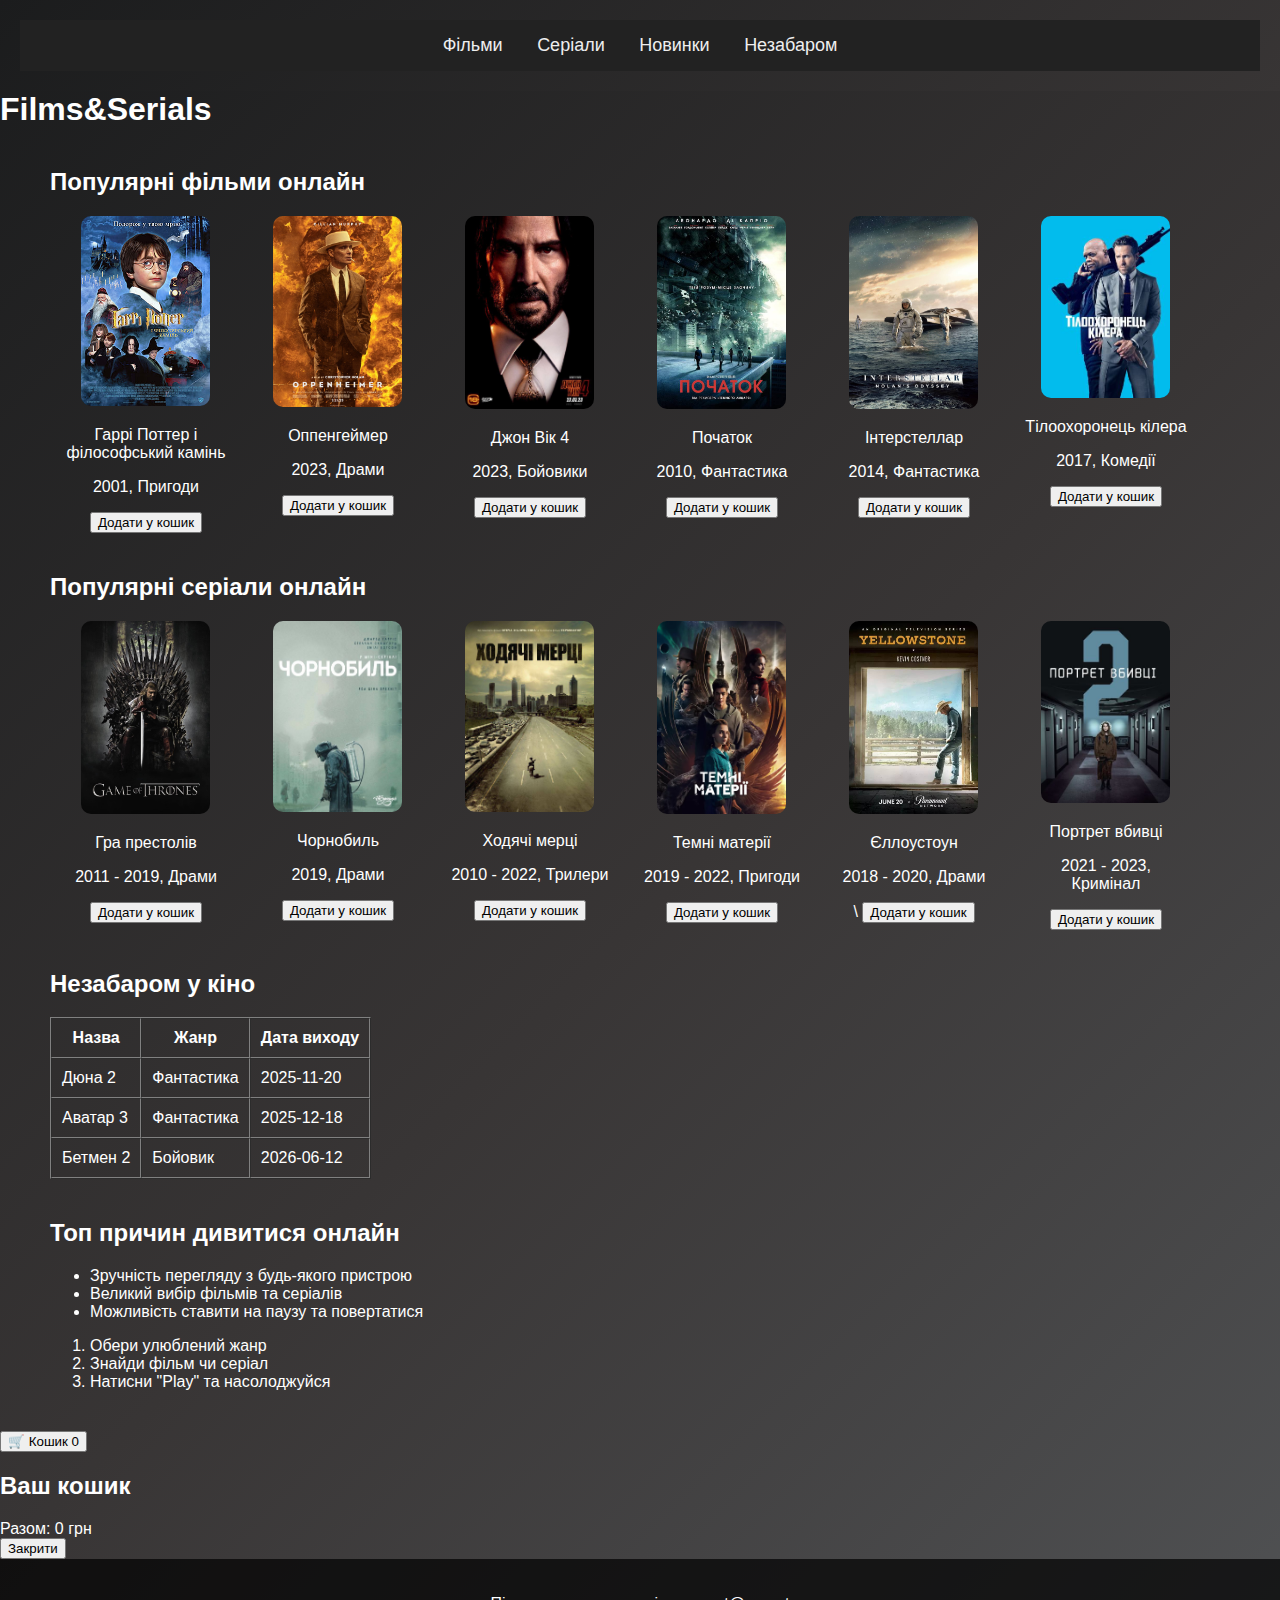
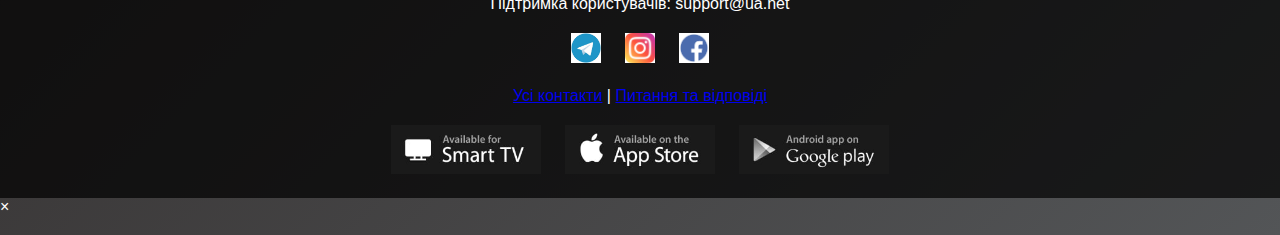
<file: index.html>
<!DOCTYPE html>
<html lang="uk">
<head>
    <meta charset="UTF-8">
    <meta name="viewport" content="width=device-width, initial-scale=1.0">
    <title>Films&Serials</title>
    <link rel="stylesheet" href="styles.css">
</head>
<body>
    <header>
        <nav>
            <a href="#">Фільми</a>
            <a href="#">Серіали</a>
            <a href="#">Новинки</a>
            <a href="soon.html">Незабаром</a>
        </nav>
    </header>

    <main>
        <h1>Films&Serials</h1>

        <section class="category">
            <h2>Популярні фільми онлайн</h2>
            <div class="grid">
                <div class="grid-item"
                data-title="Гаррі Поттер і філософський камінь"
                data-year="2001, Пригоди"
                data-price="120"
                data-desc="">
                    <img src="./images/photo_2024-09-18_20-08-22.jpg" alt="Гаррі Поттер">
                    <p>Гаррі Поттер і філософський камінь</p>
                    <p>2001, Пригоди</p>
                    <button class="add-btn">Додати у кошик</button>
                </div>
                <div class="grid-item"
                data-title="Оппенгеймер"
                data-year="2023, Драми"
                data-price="120"
                data-desc="">
                    <img src="./images/photo_2024-09-18_22-42-04.jpg" alt="Оппенгеймер">
                    <p>Оппенгеймер</p>
                    <p>2023, Драми</p>
                    <button class="add-btn">Додати у кошик</button>
                </div>
                <div class="grid-item"
                data-title="Джон Вік 4"
                data-year="2023, Бойовики"
                data-price="150"
                data-desc=".">
                    <img src="./images/photo_2024-09-18_20-08-45.jpg" alt="Джон Вік 4">
                    <p>Джон Вік 4</p>
                    <p>2023, Бойовики</p>
                    <button class="add-btn">Додати у кошик</button>
                </div>
                <div class="grid-item"
                data-title="Початок"
                data-year="2010, Фантастика"
                data-price="100"
                data-desc="">
                    <img src="./images/photo_2024-09-18_20-08-50.jpg" alt="Початок">
                    <p>Початок</p>
                    <p>2010, Фантастика</p>
                    <button class="add-btn">Додати у кошик</button>
                </div>
                <div class="grid-item"
                data-title="Інтерстеллар"
                data-year="2014, Фантастика"
                data-price="190"
                data-desc="">
                    <img src="./images/photo_2024-09-18_20-08-55.jpg" alt="Інтерстеллар">
                    <p>Інтерстеллар</p>
                    <p>2014, Фантастика</p>
                    <button class="add-btn">Додати у кошик</button>
                </div>
                <div class="grid-item"
                data-title="Тілоохоронець кілера"
                data-year="2017, Комедії"
                data-price="120"
                data-desc="">
                    <img src="./images/photo_2024-09-18_20-08-41.jpg" alt="Тілоохоронець кілера">
                    <p>Тілоохоронець кілера</p>
                    <p>2017, Комедії</p>
                    <button class="add-btn">Додати у кошик</button>
                </div>
            </div>
        </section>
  

        <section class="category">
            <h2>Популярні серіали онлайн</h2>
            <div class="grid">
                <div class="grid-item">
                    <img src="./images/photo_2024-09-18_20-08-59.jpg" alt="Гра престолів">
                    <p>Гра престолів</p>
                    <p>2011 - 2019, Драми</p>
                    <button class="add-btn">Додати у кошик</button>
                </div>
                <div class="grid-item">
                    <img src="./images/photo_2024-09-18_20-09-04.jpg" alt="Чорнобиль">
                    <p>Чорнобиль</p>
                    <p>2019, Драми</p>
                    <button class="add-btn">Додати у кошик</button>
                </div>
                <div class="grid-item">
                    <img src="./images/photo_2024-09-18_20-09-08.jpg" alt="Ходячі мерці">
                    <p>Ходячі мерці</p>
                    <p>2010 - 2022, Трилери</p>
                    <button class="add-btn">Додати у кошик</button>
                </div>
                <div class="grid-item">
                    <img src="./images/photo_2024-09-18_23-18-48.jpg" alt="Темні матерії">
                    <p>Темні матерії</p>
                    <p>2019 - 2022, Пригоди</p>
                    <button class="add-btn">Додати у кошик</button>
                </div>
                <div class="grid-item">
                    <img src="./images/photo_2024-09-18_20-09-19.jpg" alt="Єллоустоун">
                    <p>Єллоустоун</p>
                    <p>2018 - 2020, Драми</p>\
                    <button class="add-btn">Додати у кошик</button>
                </div>
                <div class="grid-item">
                    <img src="./images/photo_2024-09-18_23-25-45.jpg" alt="Портрет вбивці">
                    <p>Портрет вбивці</p>
                    <p>2021 - 2023, Кримінал</p>
                    <button class="add-btn">Додати у кошик</button>
                </div>
            </div>
        </section>
         <section class="category">
            <h2>Незабаром у кіно</h2>
            <table border="1" cellpadding="10" cellspacing="0">
                <tr>
                    <th>Назва</th>
                    <th>Жанр</th>
                    <th>Дата виходу</th>
                </tr>
                <tr>
                    <td>Дюна 2</td>
                    <td>Фантастика</td>
                    <td>2025-11-20</td>
                </tr>
                <tr>
                    <td>Аватар 3</td>
                    <td>Фантастика</td>
                    <td>2025-12-18</td>
                </tr>
                <tr>
                    <td>Бетмен 2</td>
                    <td>Бойовик</td>
                    <td>2026-06-12</td>
                </tr>
            </table>
        </section>
        <section class="category">
            <h2>Топ причин дивитися онлайн</h2>
            
            <ul>
                <li>Зручність перегляду з будь-якого пристрою</li>
                <li>Великий вибір фільмів та серіалів</li>
                <li>Можливість ставити на паузу та повертатися</li>
            </ul>

            <ol>
                <li>Обери улюблений жанр</li>
                <li>Знайди фільм чи серіал</li>
                <li>Натисни "Play" та насолоджуйся</li>
            </ol>
        </section>
        
    </main>
<div id="movies-container"></div>



<button id="open-cart" class="cart-button">🛒 Кошик <span id="cart-count">0</span></button>

<div id="cart-overlay" class="cart-overlay"></div>

<div id="cart-panel" class="cart-panel">
  <h2>Ваш кошик</h2>
  <ul id="cart-list"></ul>
  <div class="cart-total">Разом: <span id="cart-total-price">0</span> грн</div>
  <button id="close-cart" class="close-btn">Закрити</button>
  <div id="pagination" class="pagination"></div>

</div>

    <footer>
        <p>Підтримка користувачів: support@ua.net</p>
        <div class="social">
            <a href="#"><img src="./images/photo_2024-09-18_20-15-49.jpg" alt="Telegram"></a>
            <a href="#"><img src="./images/photo_2024-09-18_20-16-52.jpg" alt="Instagram"></a>
            <a href="#"><img src="./images/photo_2024-09-18_20-18-39.jpg" alt="Facebook"></a>
        </div>
        <div class="footer-text">
            <a href="#">Усі контакти</a> | <a href="#">Питання та відповіді</a>
        </div>
        <div class="apps">
            <img src="./images/photo_2024-09-18_20-20-29.jpg" alt="Smart TV">
            <img src="./images/photo_2024-09-18_20-20-33.jpg" alt="App Store">
            <img src="./images/photo_2024-09-18_20-20-37.jpg" alt="Google Play">
        </div>
    </footer>
    <div id="modal" class="modal">
    <div class="modal-content">
        <span class="close">&times;</span>
        <h2 id="modal-title"></h2>
        <p id="modal-year-genre"></p>
        <p id="modal-description"></p>
    </div>
</div>


<script src="script.js"></script>
</body>
</html>
</file>
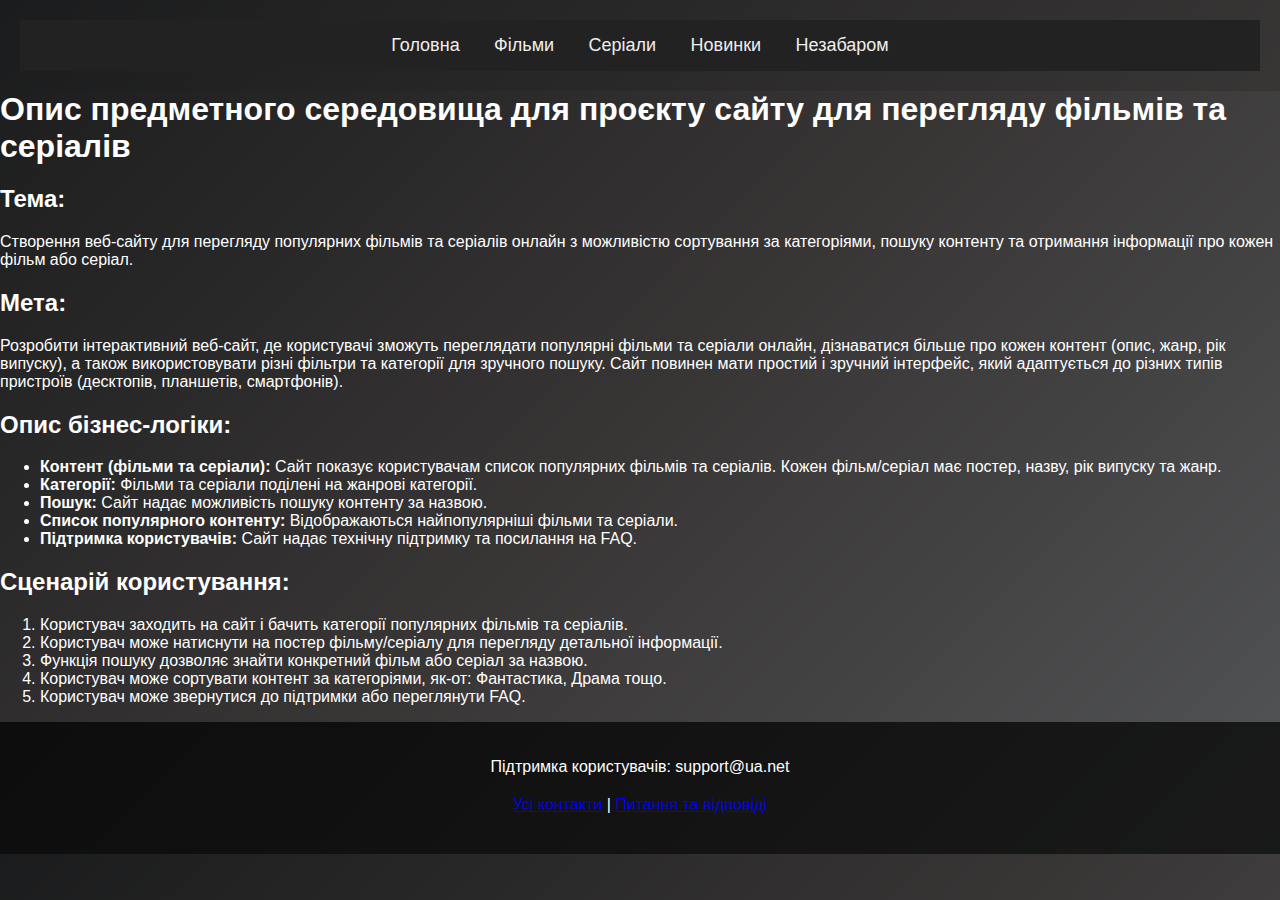
<file: soon.html>
<!DOCTYPE html>
<html lang="uk">
<head>
    <meta charset="UTF-8">
    <meta name="viewport" content="width=device-width, initial-scale=1.0">
    <title>Незабаром</title>
    <link rel="stylesheet" href="styles.css">
</head>
<body>
    <header>
        <nav>
            <a href="index.html">Головна</a>
            <a href="#">Фільми</a>
            <a href="#">Серіали</a>
            <a href="#">Новинки</a>
            <a href="soon.html">Незабаром</a>
        </nav>
    </header>

    <main>
        <h1>Опис предметного середовища для проєкту сайту для перегляду фільмів та серіалів</h1>

        <h2>Тема:</h2>
        <p>
            Створення веб-сайту для перегляду популярних фільмів та серіалів онлайн з можливістю сортування за категоріями, пошуку контенту та отримання інформації про кожен фільм або серіал.
        </p>

        <h2>Мета:</h2>
        <p>
            Розробити інтерактивний веб-сайт, де користувачі зможуть переглядати популярні фільми та серіали онлайн, дізнаватися більше про кожен контент (опис, жанр, рік випуску), а також використовувати різні фільтри та категорії для зручного пошуку. Сайт повинен мати простий і зручний інтерфейс, який адаптується до різних типів пристроїв (десктопів, планшетів, смартфонів).
        </p>

        <h2>Опис бізнес-логіки:</h2>
        <ul>
            <li><b>Контент (фільми та серіали):</b> Сайт показує користувачам список популярних фільмів та серіалів. Кожен фільм/серіал має постер, назву, рік випуску та жанр.</li>
            <li><b>Категорії:</b> Фільми та серіали поділені на жанрові категорії.</li>
            <li><b>Пошук:</b> Сайт надає можливість пошуку контенту за назвою.</li>
            <li><b>Список популярного контенту:</b> Відображаються найпопулярніші фільми та серіали.</li>
            <li><b>Підтримка користувачів:</b> Сайт надає технічну підтримку та посилання на FAQ.</li>
        </ul>

        <h2>Сценарій користування:</h2>
        <ol>
            <li>Користувач заходить на сайт і бачить категорії популярних фільмів та серіалів.</li>
            <li>Користувач може натиснути на постер фільму/серіалу для перегляду детальної інформації.</li>
            <li>Функція пошуку дозволяє знайти конкретний фільм або серіал за назвою.</li>
            <li>Користувач може сортувати контент за категоріями, як-от: Фантастика, Драма тощо.</li>
            <li>Користувач може звернутися до підтримки або переглянути FAQ.</li>
        </ol>
    </main>

    <footer>
        <p>Підтримка користувачів: support@ua.net</p>
        <div class="footer-text">
            <a href="#">Усі контакти</a> | <a href="#">Питання та відповіді</a>
        </div>
    </footer>
</body>
</html>
</file>
<file: styles.css>
/* Базовий стиль для десктопів (1200px і більше) */
body {
    font-family: Arial, sans-serif;
    margin: 0;
    padding: 0;
    background: linear-gradient(135deg, #1b1c1d, #383535, #535557);
    color: white;
}

header {
    text-align: left;
    padding: 20px;
    background: linear-gradient(135deg, #1b1c1d, #383535);
}

h1 {
    margin: 0;
}

nav {
  background: #222;
  padding: 15px;
  text-align: center;
}

nav a {
  color: #eee;
  text-decoration: none;
  margin: 0 15px;
  position: relative;
  font-size: 18px;
  display: inline-block;
  transition: transform 0.3s, color 0.3s;
}

nav a::after {
  content: "";
  position: absolute;
  bottom: -4px;
  left: 0;
  width: 0;
  height: 2px;
  background: #ff4444;
  transition: width 0.3s ease;
}

nav a:hover {
  color: #ff4444;
  transform: scale(1.1);
}

nav a:hover::after {
  width: 100%;
}

section {
    width: 90%;
    margin: 0 auto;
    margin-left: 50px;
}

.category {
    margin: 40px 0;
    margin-left: 50px;
}

.grid {
    display: flex;
    justify-content: space-around;
    flex-wrap: wrap;
}

.grid-item {
    width: 14%;
    margin-bottom: 20px 20px;
    text-align: center;
}

.grid-item img {
    width: 80%;
    border-radius: 10px;
}

footer {
    text-align: center;
    background: rgba(0, 0, 0, 0.7);
    padding: 20px 0;
    position: relative;
    bottom: 0;
    width: 100%;
}
.social {
    margin: 20px 0;
}

.social img {
    width: 30px;
    margin: 0 10px;
}

.footer-text {
    margin: 20px 0;
}

.apps img {
    width: 150px;
    margin: 0 10px;
}
/* Медіа-запити для планшетів (від 768px до 1199px) */
@media (max-width: 1199px) and (min-width: 768px) {
    .grid-item {
        width: 22%;
    }

    nav a {
        font-size: 16px;
        margin: 0 10px;
    }

    .category h2 {
        margin-left: 20px;
    }

    section {
        margin-left: 20px;
    }

    footer {
        padding: 15px;
    }
}

/* Медіа-запити для мобільних пристроїв (до 767px) */
@media (max-width: 767px) {
    .grid {
        flex-direction: column;
        align-items: center;
    }

    .grid-item {
        width: 90%;
        margin-bottom: 20px;
    }

    nav a {
        display: block;
        margin: 0px 10px;
        font-size: 14px;
    }

    .category h2 {
        margin-left: 10px;
    }

    section {
        margin-left: 10px;
    }

    footer {
        padding: 10px;
    }

    .social img {
        width: 25px;
        margin: 5px;
    }

    .apps img {
        width: 120px;
    }
}

/* Медіа-запити для маленьких мобільних пристроїв (до 480px) */
@media (max-width: 480px) {
    h1 {
        font-size: 24px;
    }

    .grid-item p {
        font-size: 14px;
    }

    .grid-item img {
        width: 70%;
    }

    nav a {
        font-size: 12px;
    }

    footer p {
        font-size: 12px;
    }
}
</file>
